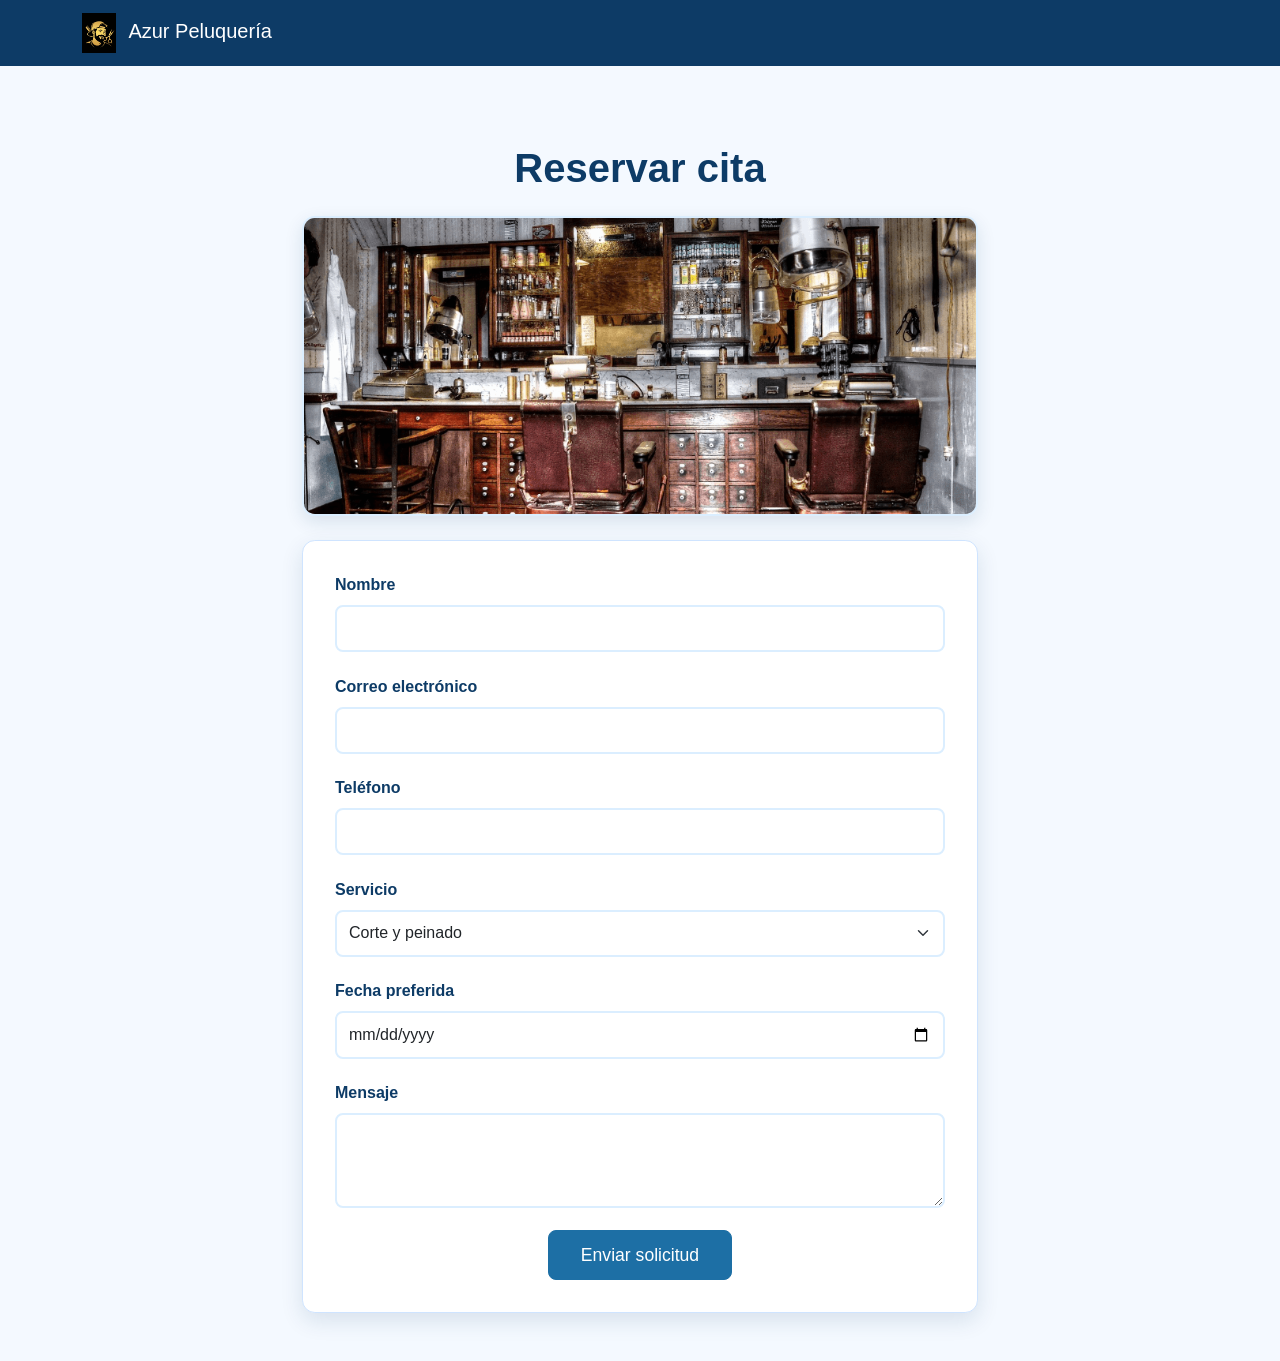
<file: formulario.html>
<!doctype html>
<html lang="es">
<head>
    <meta charset="utf-8">
    <meta name="viewport" content="width=device-width, initial-scale=1">
    <title>Reservar cita - Azur Peluquería</title>

    <link rel="icon" href="img/logo.png">

    <!-- Bootstrap -->
    <link href="https://cdn.jsdelivr.net/npm/bootstrap@5.0.2/dist/css/bootstrap.min.css" rel="stylesheet">

    <!--CSS -->
    <link href="css/design.css" rel="stylesheet">
</head>
<body>

<!-- navbar -->
<nav class="navbar navbar-expand-md navbar-dark fixed-top bg-dark">
    <div class="container">
        <a class="navbar-brand" href="index.html">
            <img src="img/logo.png" height="40" class="me-2" alt="Logo">
            Azur Peluquería
        </a>
    </div>
</nav>

<main class="container" style="margin-top: 6rem; max-width: 700px;">

    <!-- titulo -->
    <h1 class="mb-4 text-center">Reservar cita</h1>

    <!-- imagen-->
    <div class="text-center mb-4">
        <img src="img/formulario.jpg" class="img-fluid imagen-formulario" alt="Imagen peluquería">
    </div>

    <!-- formulario -->
    <form action="resultado.html" method="get">

        <div class="mb-3">
            <label class="form-label">Nombre</label>
            <input type="text" name="nombre" class="form-control" required>
        </div>

        <div class="mb-3">
            <label class="form-label">Correo electrónico</label>
            <input type="email" name="email" class="form-control" required>
        </div>

        <div class="mb-3">
            <label class="form-label">Teléfono</label>
            <input type="tel" name="telefono" class="form-control">
        </div>

        <div class="mb-3">
            <label class="form-label">Servicio</label>
            <select name="servicio" class="form-select">
                <option>Corte y peinado</option>
                <option>Coloración</option>
                <option>Arreglo barba</option>
            </select>
        </div>

        <div class="mb-3">
            <label class="form-label">Fecha preferida</label>
            <input type="date" name="fecha" class="form-control">
        </div>

        <div class="mb-3">
            <label class="form-label">Mensaje</label>
            <textarea name="mensaje" class="form-control" rows="3"></textarea>
        </div>
        <!-- Boton -->
        <div class="text-center">
            <button type="submit" class="btn btn-primary btn-lg">
                Enviar solicitud
            </button>
        </div>

    </form>

</main>

<!-- Bootstrap -->
<script src="https://cdn.jsdelivr.net/npm/bootstrap@5.0.2/dist/js/bootstrap.bundle.min.js"></script>

</body>
</html>
</file>
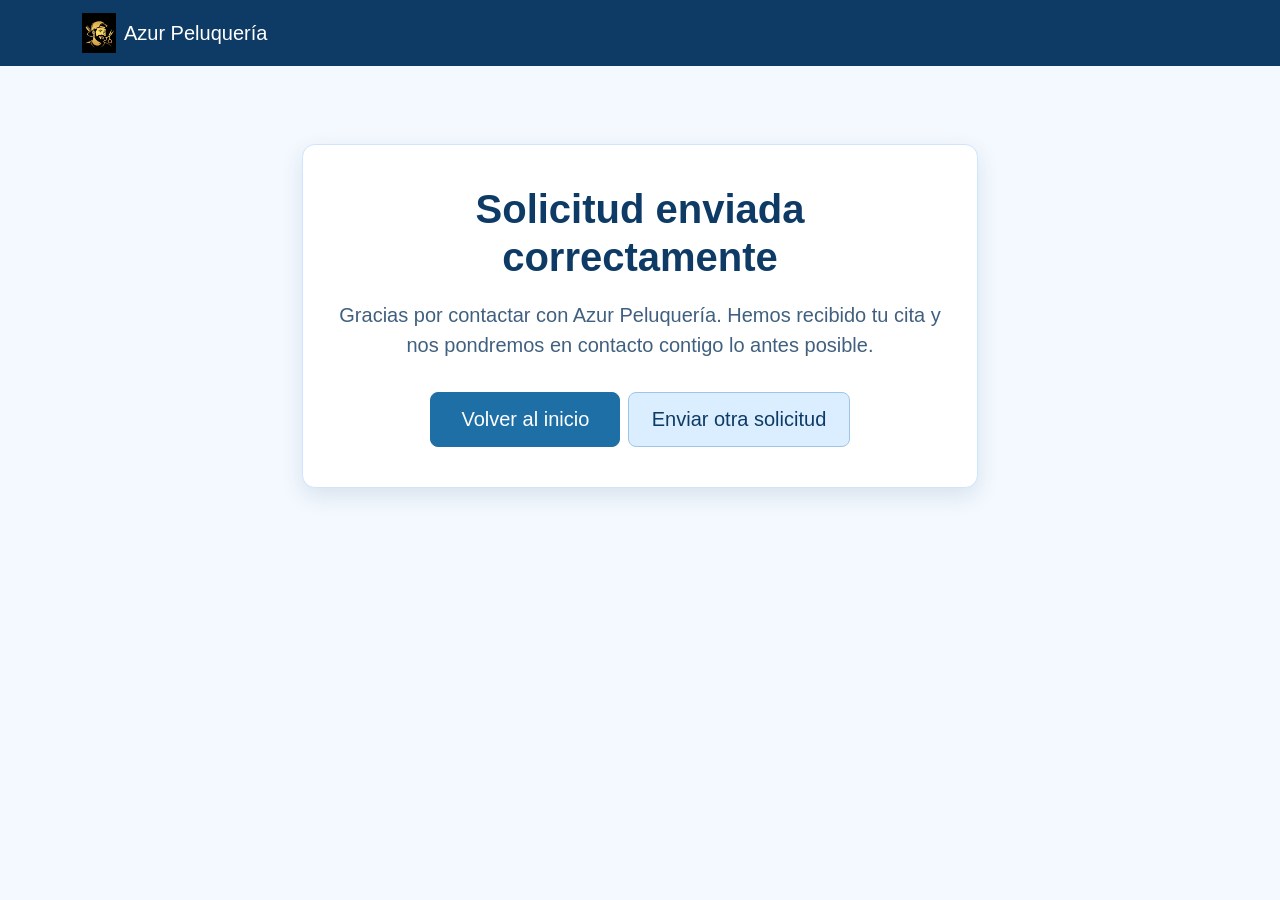
<file: resultado.html>
<!doctype html>
<html lang="es">
<head>
    <meta charset="utf-8">
    <meta name="viewport" content="width=device-width, initial-scale=1">
    <title>Solicitud enviada - Azur Peluquería</title>

    <link rel="icon" href="img/logo.png">

    <!-- Bootstrap -->
    <link href="https://cdn.jsdelivr.net/npm/bootstrap@5.0.2/dist/css/bootstrap.min.css" rel="stylesheet">

    <!-- CSS -->
    <link href="css/design.css" rel="stylesheet">
</head>
<body>

<nav class="navbar navbar-expand-md navbar-dark fixed-top bg-dark">
    <div class="container">
        <a class="navbar-brand d-flex align-items-center" href="index.html">
            <img src="img/logo.png" height="40" class="me-2" alt="Logo">
            Azur Peluquería
        </a>
    </div>
</nav>

<main class="container text-center" style="margin-top: 6rem; max-width: 700px;">

    <!-- Mensaje -->
    <section class="mensaje-resultado">

        <h1>Solicitud enviada correctamente</h1>

        <p class="lead">
            Gracias por contactar con Azur Peluquería.
            Hemos recibido tu cita y nos pondremos en contacto contigo lo antes posible.
        </p>

        <!-- Botones-->
        <div class="mt-4 d-flex justify-content-center flex-wrap gap-2">

            <a href="index.html" class="btn btn-primary btn-lg">
                Volver al inicio
            </a>

            <a href="formulario.html" class="btn btn-secondary btn-lg">
                Enviar otra solicitud
            </a>

        </div>

    </section>

</main>

<!-- Bootstrap JS -->
<script src="https://cdn.jsdelivr.net/npm/bootstrap@5.0.2/dist/js/bootstrap.bundle.min.js"></script>

</body>
</html>
</file>
<file: css/design.css>
/* = Index= */

body {
    padding-top: 3rem;
    padding-bottom: 3rem;
    color: #27496b;
    background-color: #f4f9ff;
    font-family: Arial, sans-serif;
}

h1, h2, h3 {
    color: #0d3b66;
}

a {
    color: #1d6fa5;
    text-decoration: none;
}

a:hover {
    color: #155a87;
    text-decoration: underline;
}


/* = navbar= */

.navbar {
    background-color: #0d3b66 !important;
}

.navbar-brand,
.nav-link {
    color: #ffffff !important;
}

.nav-link:hover,
.nav-link:focus {
    color: #dbeeff !important;
}


/* = Botones =*/

.btn-primary {
    background-color: #1d6fa5;
    border-color: #1d6fa5;
}

.btn-primary:hover,
.btn-primary:focus {
    background-color: #155a87;
    border-color: #155a87;
}

.btn-secondary {
    background-color: #dbeeff;
    border-color: #9fc4e8;
    color: #0d3b66;
}

.btn-secondary:hover,
.btn-secondary:focus {
    background-color: #c7def7;
    border-color: #8fb9e6;
    color: #0d3b66;
}


/* =Carrusel= */

.carousel {
    margin-bottom: 4rem;
}

.carousel-caption {
    bottom: 3rem;
    z-index: 10;
    background-color: rgba(13, 59, 102, 0.55);
    padding: 1rem 1.25rem;
    border-radius: 0.5rem;
}

.carousel-caption h1,
.carousel-caption p {
    color: #ffffff;
}

.carousel-item {
    height: 32rem;
    background-color: #9fc4e8;
}

.carousel-item > img {
    position: absolute;
    top: 0;
    left: 0;
    width: 100%;
    height: 32rem;
    object-fit: cover;
}

.carousel-indicators button {
    background-color: #ffffff;
}

.carousel-control-prev-icon,
.carousel-control-next-icon {
    filter: invert(1);
}

.marketing .col-lg-4 {
    margin-bottom: 1.5rem;
    text-align: center;
}

.marketing h2 {
    font-weight: 400;
    margin-top: 1rem;
}

.marketing .col-lg-4 p {
    margin-right: .75rem;
    margin-left: .75rem;
}

.marketing .rounded-circle {
    object-fit: cover;
    border: 4px solid #dbeeff;
    box-shadow: 0 4px 12px rgba(13, 59, 102, 0.15);
}

.featurette-divider {
    margin: 5rem 0;
    border-color: #cfe4ff;
}

.featurette-heading {
    font-weight: 300;
    line-height: 1.1;
    letter-spacing: -.03rem;
}

.featurette .lead {
    color: #40607f;
}

.featurette img {
    width: 100%;
    max-width: 500px;
    height: 500px;
    object-fit: cover;
    border-radius: 0.5rem;
    box-shadow: 0 4px 14px rgba(13, 59, 102, 0.12);
}

footer.container {
    border-top: 1px solid #cfe4ff;
    padding-top: 1.5rem;
}

footer p,
footer a {
    color: #40607f;
}

footer a:hover {
    color: #0d3b66;
}

@media (min-width: 40em) {
    .carousel-caption p {
        margin-bottom: 1.25rem;
        font-size: 1.2rem;
        line-height: 1.4;
    }

    .featurette-heading {
        font-size: 2.5rem;
    }
}

@media (min-width: 62em) {
    .featurette-heading {
        margin-top: 5rem;
    }
}

@media (max-width: 767.98px) {
    body {
        padding-top: 2.5rem;
        padding-bottom: 2rem;
    }

    .carousel-item {
        height: 24rem;
    }

    .carousel-item > img {
        height: 24rem;
    }

    .carousel-caption {
        bottom: 2rem;
        padding: 0.75rem 1rem;
    }

    .carousel-caption h1 {
        font-size: 1.8rem;
    }

    .carousel-caption p {
        font-size: 1rem;
    }

    .featurette-heading {
        font-size: 2rem;
        margin-top: 1rem;
    }

    .featurette img {
        height: auto;
        max-width: 100%;
        margin-top: 1.5rem;
    }
}



/* = Formulario=*/

form {
    background-color: #ffffff;
    padding: 2rem;
    border-radius: 0.8rem;
    border: 1px solid #cfe4ff;
    box-shadow: 0 8px 22px rgba(13, 59, 102, 0.12);
}

/* Titulo */
main h1 {
    color: #0d3b66;
    font-weight: 600;
}

/* Imagen */
.imagen-formulario {
    width: 100%;
    max-height: 300px;
    object-fit: cover;
    border-radius: 0.8rem;
    border: 2px solid #dbeeff;
    box-shadow: 0 6px 18px rgba(13, 59, 102, 0.12);
}

/* Labels */
.form-label {
    color: #0d3b66;
    font-weight: 600;
}

/* Inputs y selects */
.form-control,
.form-select {
    border-radius: 0.5rem;
    border: 2px solid #dbeeff;
    padding: 0.6rem 0.75rem;
    transition: all 0.25s ease;
}

.form-control:hover,
.form-select:hover {
    border-color: #9fc4e8;
}

.form-control:focus,
.form-select:focus {
    border-color: #1d6fa5;
    box-shadow: 0 0 0 0.25rem rgba(29, 111, 165, 0.2);
    outline: none;
}

.mb-3 {
    margin-bottom: 1.4rem !important;
}

button.btn {
    padding: 0.65rem 2rem;
    font-size: 1.1rem;
    border-radius: 0.5rem;
    font-weight: 500;
}

.btn-primary:hover {
    transform: translateY(-2px);
    box-shadow: 0 6px 14px rgba(29, 111, 165, 0.3);
}

/* Responsive */
@media (max-width: 576px) {
    form {
        padding: 1.5rem;
    }

    main h1 {
        font-size: 1.8rem;
    }
}

/* = RESULTADO=*/

.mensaje-resultado {
    background-color: #ffffff;
    padding: 2.5rem 2rem;
    border-radius: 0.8rem;
    border: 1px solid #cfe4ff;
    box-shadow: 0 8px 22px rgba(13, 59, 102, 0.12);
}

.mensaje-resultado h1 {
    color: #0d3b66;
    font-weight: 600;
    margin-bottom: 1.2rem;
}

.mensaje-resultado .lead {
    color: #40607f;
    margin-bottom: 2rem;
}

.mensaje-resultado .btn {
    min-width: 190px;
    padding: 0.7rem 1.4rem;
    border-radius: 0.5rem;
    font-weight: 500;
}

.mensaje-resultado .btn:hover {
    transform: translateY(-2px);
}

@media (max-width: 576px) {
    .mensaje-resultado {
        padding: 2rem 1.2rem;
    }

    .mensaje-resultado .btn {
        width: 100%;
        margin-bottom: 0.75rem;
    }
}
</file>
